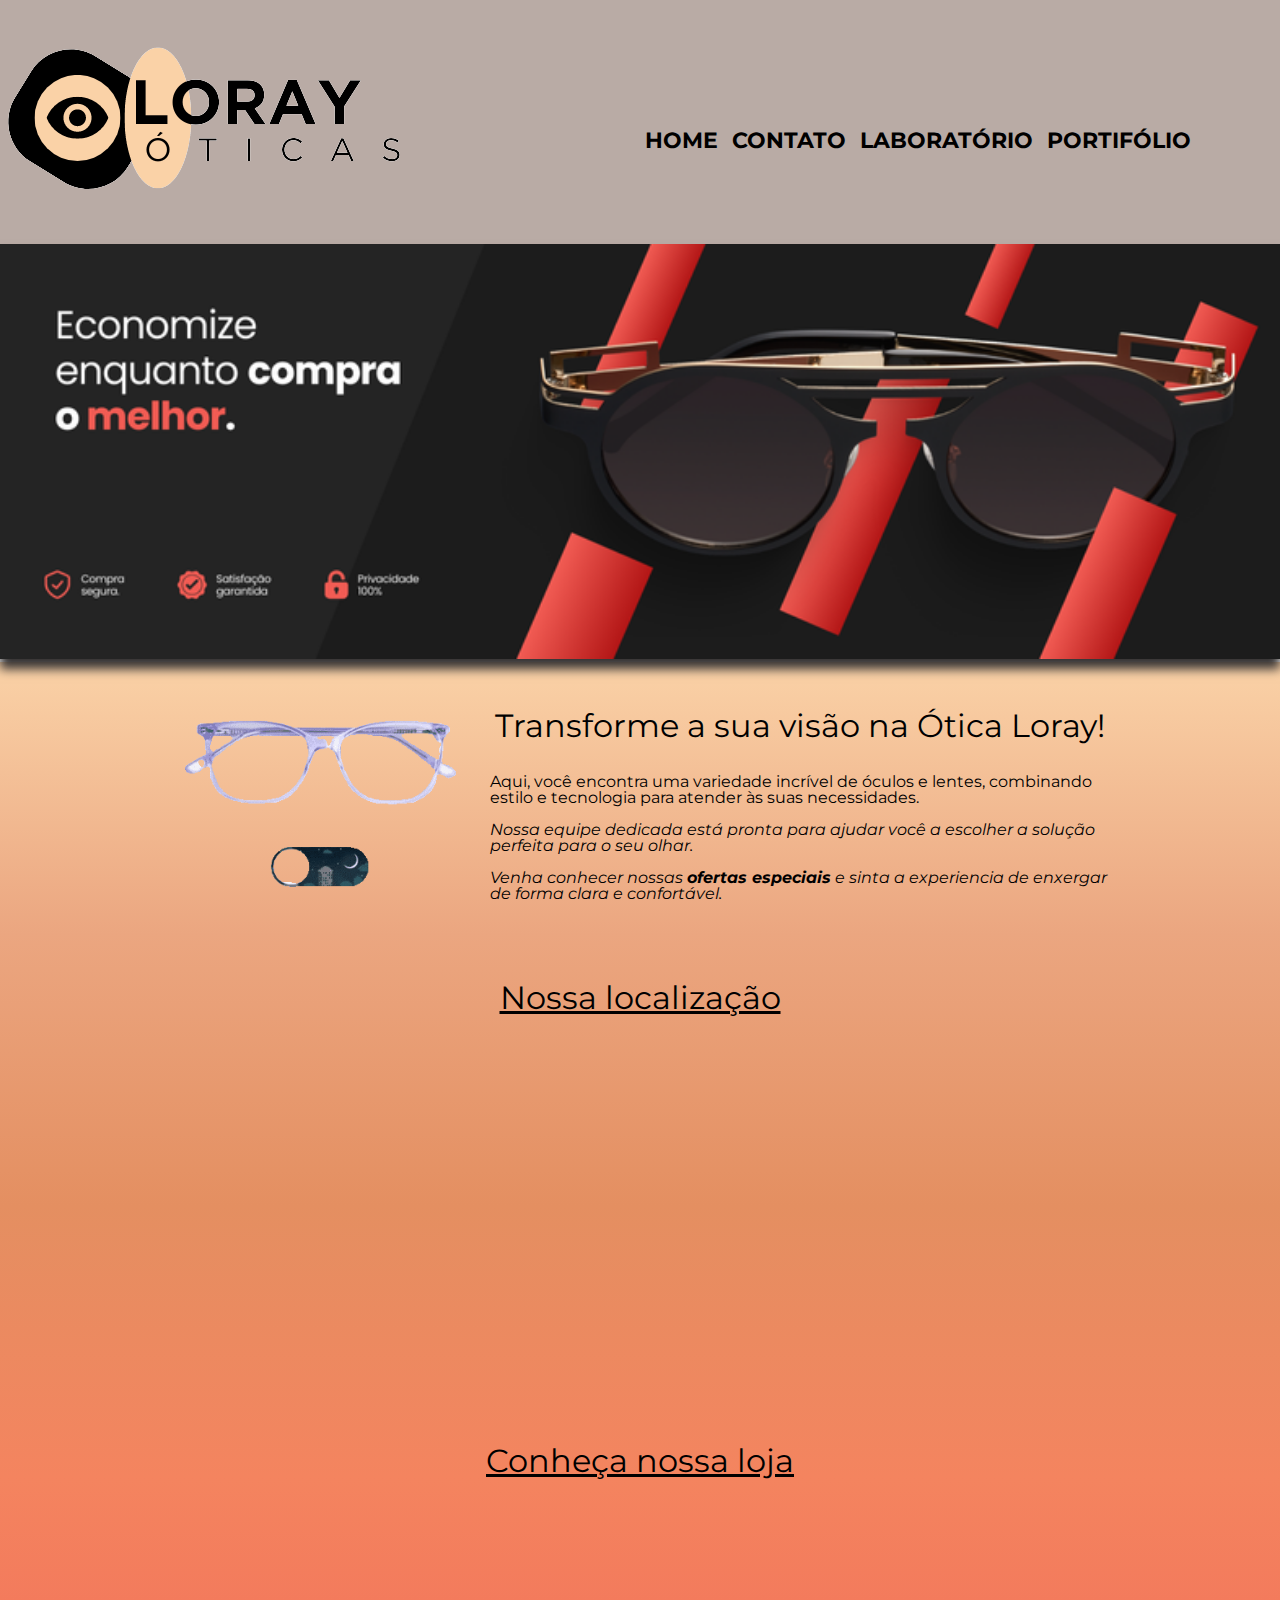
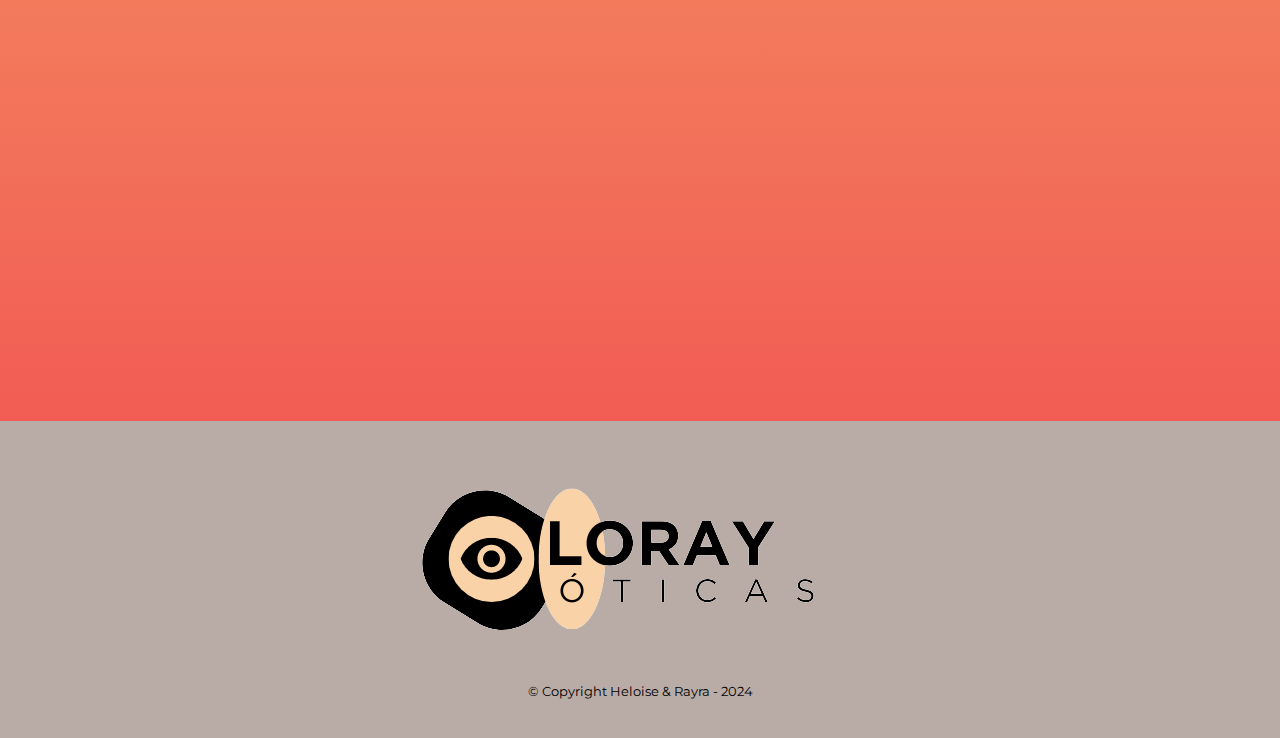
<file: Óticas Loray/index.html>
<!DOCTYPE html>
<html lang="pt-br">
	<head>
		<meta charset="UTF-8">
		<meta name="viewport" content="width=device-width">
		<title> Óticas Loray</title>

		<link rel="stylesheet" href="reset.css">
		<link rel="stylesheet" href="style.css">
		<link href="https://fonts.googleapis.com/css?family=Montserrat&display=swap" rel="stylesheet">
	</head>

	<body>
		<header>
			<div class="caixa"> <img src="logo.png">
				<nav>
					<ul>
						<li><a href="index.html">Home</a></li>
						<li><a href="contato.html">Contato</a></li>
						<li><a href="laboratorio.html">Laboratório</a></li>
						<li><a href="portifolio.html">Portifólio</a></li>
					
					</ul>
				</nav>

			</div>
		</header>

		<img class="banner" src="banner.jpg">

	
		<main class="main">
			<section class="principal">
				
				<h2 class="titulo-principal"><img class="gifoculos" src="gifoculos.gif" alt="gif de um oculos ">Transforme a sua visão na Ótica Loray!</h2>	
				
				
			
				<p>Aqui, você encontra uma variedade incrível de óculos e lentes, combinando estilo e tecnologia para atender às suas necessidades. </p>

				<p id="missao"><em>Nossa equipe dedicada está pronta para ajudar você a escolher a solução perfeita para o seu olhar. </p>
				<p> Venha conhecer nossas <em><strong>ofertas especiais</strong></em>  e sinta a experiencia de enxergar de forma clara e confortável.</p>
				<br>
			
			</section>

			<section class="mapa">
				<h3 class="titulo-principal">  <u>Nossa localização</u> </h3> 
			</section>

			<div class="mapa-conteudo">
				<iframe src="https://www.google.com/maps/embed?pb=!1m18!1m12!1m3!1d3602.560564037801!2d-49.54395982460975!3d-25.452950977547168!2m3!1f0!2f0!3f0!3m2!1i1024!2i768!4f13.1!3m3!1m2!1s0x94dd17c97427dd15%3A0xcb5705aef6d4943c!2sCasa%20dos%20%C3%93culos%20-%20%C3%93tica%20de%20Campo%20Largo!5e0!3m2!1spt-BR!2sbr!4v1722599964768!5m2!1spt-BR!2sbr" width="100%" height="300" style="border:0;"  loading="lazy" referrerpolicy="no-referrer-when-downgrade"></iframe>
			</div>
		
			<section class="beneficios">
				<h3> <u>Conheça nossa loja</u></h3>

				<div class="video">
					<iframe width="560" height="315" src="https://www.youtube.com/embed/RfmzYPSazhI?si=wtrLxNY4QhWUOHfN" title="YouTube video player" frameborder="0" allow="accelerometer; autoplay; clipboard-write; encrypted-media; gyroscope; picture-in-picture; web-share" referrerpolicy="strict-origin-when-cross-origin" allowfullscreen></iframe>
				</div>
			</section>
		</main><footer>
				<div class="footer"> <img src="logo.png">
			<p class="copyright">&copy; Copyright Heloise & Rayra - 2024</p> </div>
		</footer>
	</body>
</html>
</file>
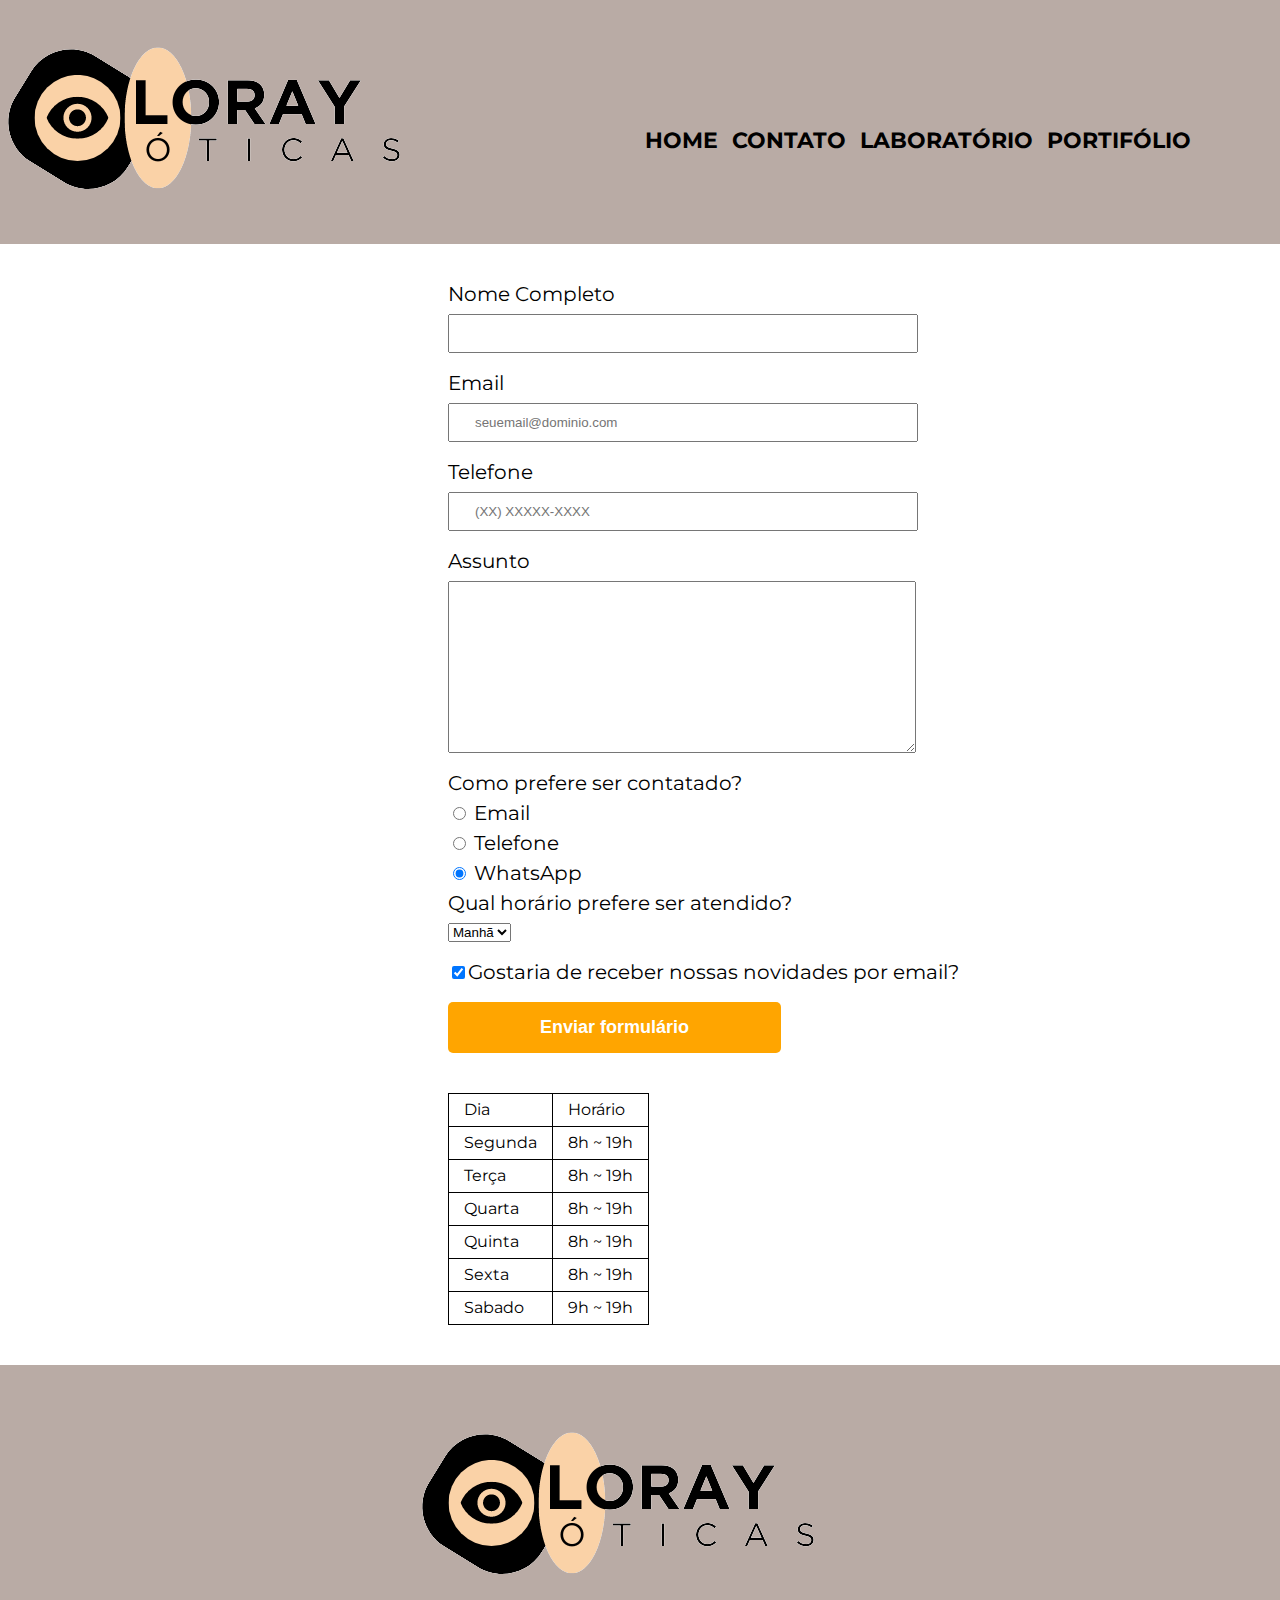
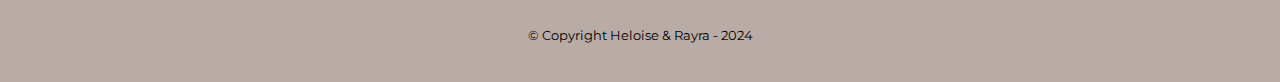
<file: Óticas Loray/contato.html>
<!DOCTYPE html>
<html lang="pt-br">
	<head>
		<meta charset="UTF-8">
		<meta name="viewport" content="width=device-width">
		<title> Óticas Loray</title>

		<link rel="stylesheet" href="reset.css">
		<link rel="stylesheet" href="style.css">
		<link href="https://fonts.googleapis.com/css?family=Montserrat&display=swap" rel="stylesheet">
	</head>

	<body>
		<header>
			<div class="caixa"> <img src="logo.png">
				<nav>
					<ul>
						<li><a href="index.html">Home</a></li>
						<li><a href="contato.html">Contato</a></li>
						<li><a href="laboratorio.html">Laboratório</a></li>
						<li><a href="portifolio.html">Portifólio</a></li>
	
					</ul>
				</nav>
	
			</div>
		</header>
	
		
		<main class="mainctt">
			<form>
				<label for="nomesobrenome">Nome Completo</label>
				<input type="text" id="nomesobrenome" class="input-padrao" required>

				<label for="email">Email</label>
				<input type="email" id="email" class="input-padrao" required placeholder="seuemail@dominio.com">

				<label for="telefone">Telefone</label>
				<input type="tel" id="telefone" class="input-padrao" required placeholder="(XX) XXXXX-XXXX">

				<label for="mensagem">Assunto</label>
				<textarea cols="70" rows="10" id="mensagem" class="input-padrao" required></textarea>

				<fieldset>
					<legend>Como prefere ser contatado?</legend>
					<label for="radio-email"><input type="radio" name="contato" value="email" id="radio-email"> Email</label>
					
					<label for="radio-telefone"><input type="radio" name="contato" value="telefone" id="radio-telefone"> Telefone</label>
					
					<label for="radio-whatsapp"><input type="radio" name="contato" value="whatsapp" id="radio-whatsapp" checked> WhatsApp</label>
				</fieldset>

				<fieldset>
					<legend>Qual horário prefere ser atendido?</legend>
					<select>
						<option>Manhã</option>
						<option>Tarde</option>
						<option>Noite</option>
					</select>
				</fieldset>

				<label class="checkbox"><input type="checkbox" checked>Gostaria de receber nossas novidades por email?</label>

				<input type="submit" value="Enviar formulário" class="enviar">
			</form>

			<table>
				<tr>
					<td>Dia</td>
					<td>Horário</td>
				</tr>
				<tr>
					<td>Segunda</td>
					<td>8h ~ 19h</td>
				</tr>
				<tr>
					<td>Terça</td>
					<td>8h ~ 19h</td>
				</tr>
				<tr>
					<td>Quarta</td>
					<td>8h ~ 19h</td>
				</tr>
				<tr>
					<td>Quinta</td>
					<td>8h ~ 19h</td>
				</tr>
				<tr>
					<td>Sexta</td>
					<td>8h ~ 19h</td>
				</tr>
				<tr>
					<td>Sabado</td>
					<td>9h ~ 19h</td>
				</tr>
			</table>
		</main>

		<footer>
			<div class="footer"> <img src="logo.png">
		<p class="copyright">&copy; Copyright Heloise & Rayra - 2024</p> </div>
	</footer>
</body>
</html>
</file>
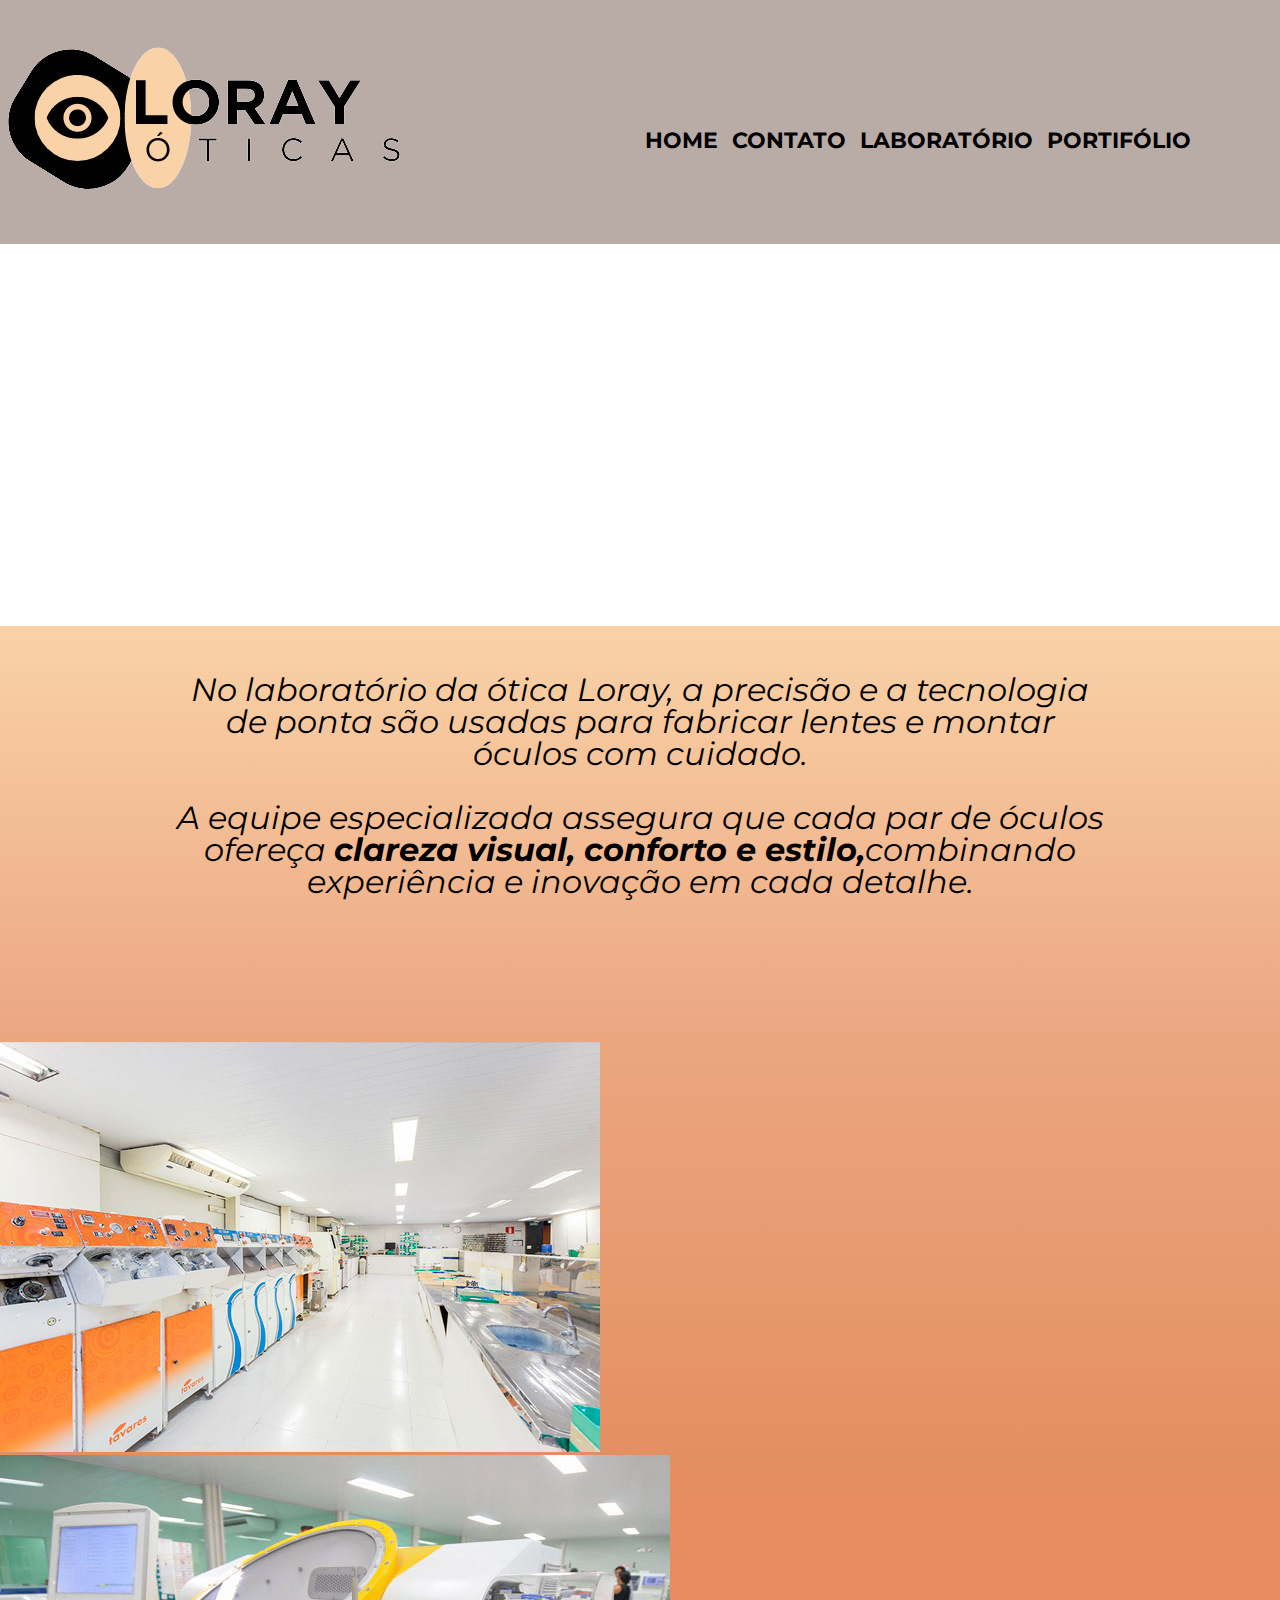
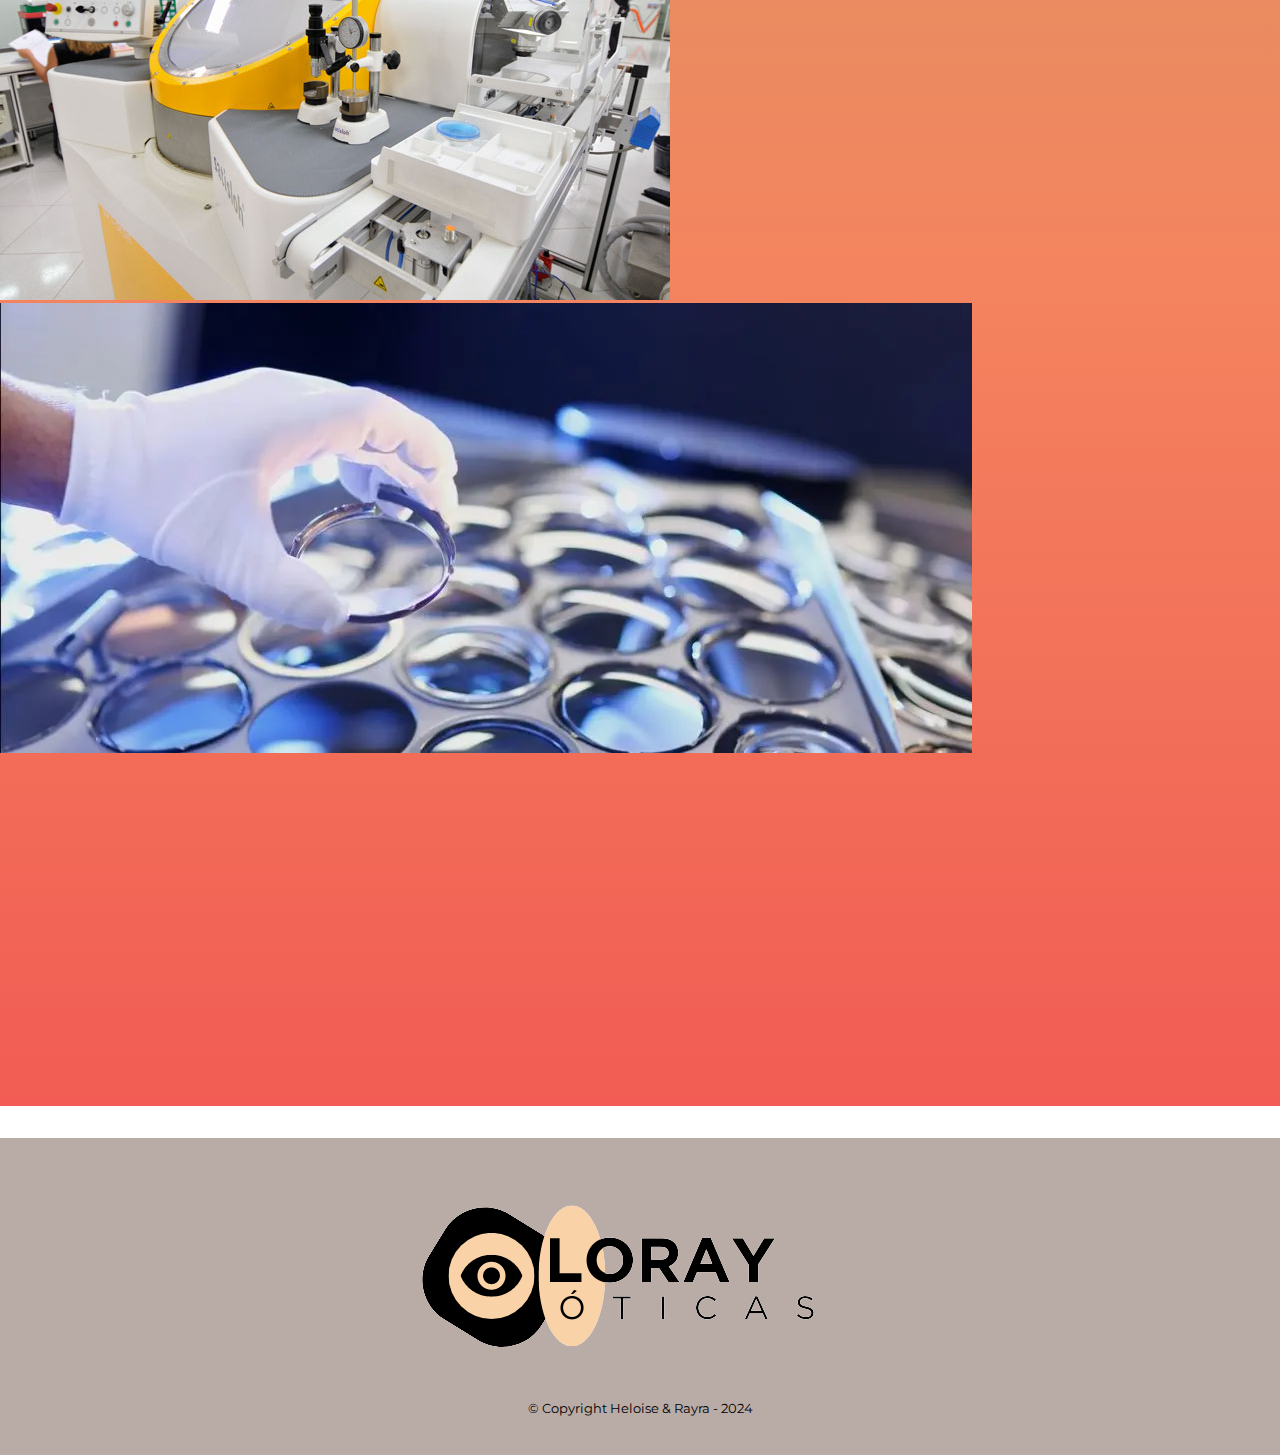
<file: Óticas Loray/laboratorio.html>
<!DOCTYPE html>
<html lang="pt-br">
<head>
    <meta charset="UTF-8">
    <meta name="viewport" content="width=device-width, initial-scale=1.0">
    <title>Document</title>
    <meta charset="UTF-8">
    <meta name="viewport" content="width=device-width">
    <title>OticasLoray</title>

    <link rel="stylesheet" href="reset.css">
    <link rel="stylesheet" href="style.css">
    <link href="https://fonts.googleapis.com/css?family=Montserrat&display=swap" rel="stylesheet">
</head>

<body>
    <header>
		<div class="caixa"> <img src="logo.png">
			<nav>
				<ul>
					<li><a href="index.html">Home</a></li>
					<li><a href="contato.html">Contato</a></li>
					<li><a href="laboratorio.html">Laboratório</a></li>
					<li><a href="portifolio.html">Portifólio</a></li>

				</ul>
			</nav>

		</div>
	</header>


    <div class="video">
        <iframe width="560" height="315" src="https://www.youtube.com/embed/9jNUT_eC2jY?si=UzjKG72JFmr11n1k" title="YouTube video player" frameborder="0" allow="accelerometer; autoplay; clipboard-write; encrypted-media; gyroscope; picture-in-picture; web-share" referrerpolicy="strict-origin-when-cross-origin" allowfullscreen></iframe>
    </div>

    <main class="main">
        <section class="principal">
            
            <h2 class="titulo-principal">
            
            <p id="missao"><em>No laboratório da ótica Loray, a precisão e a tecnologia de ponta são usadas para fabricar lentes e montar óculos com cuidado. </p>
            <p> A equipe especializada assegura que cada par de óculos ofereça <em><strong>clareza visual, conforto e estilo,</strong></em>combinando experiência e inovação em cada detalhe.</p>
            <br>
            <p></p>
        </section>
    <img src="aquisicao-maquinario-digitalizado-2.jpg" 
    alt="">
    <div>
        <img src="1.jpg" 
        alt="">
    </div>
    <img src="imgem-laboratorio-home.webp" 
    alt="">
            <div class="video">
                <iframe width="560" height="315" src="https://www.youtube.com/embed/9jNUT_eC2jY?si=UzjKG72JFmr11n1k" title="YouTube video player" frameborder="0" allow="accelerometer; autoplay; clipboard-write; encrypted-media; gyroscope; picture-in-picture; web-share" referrerpolicy="strict-origin-when-cross-origin" allowfullscreen></iframe>
            </div>
        </section>
    </main>
     <footer>
        <div class="footer"> <img src="logo.png">
    <p class="copyright">&copy; Copyright Heloise & Rayra - 2024</p> </div>
    </footer>
</body>
</html>
</file>
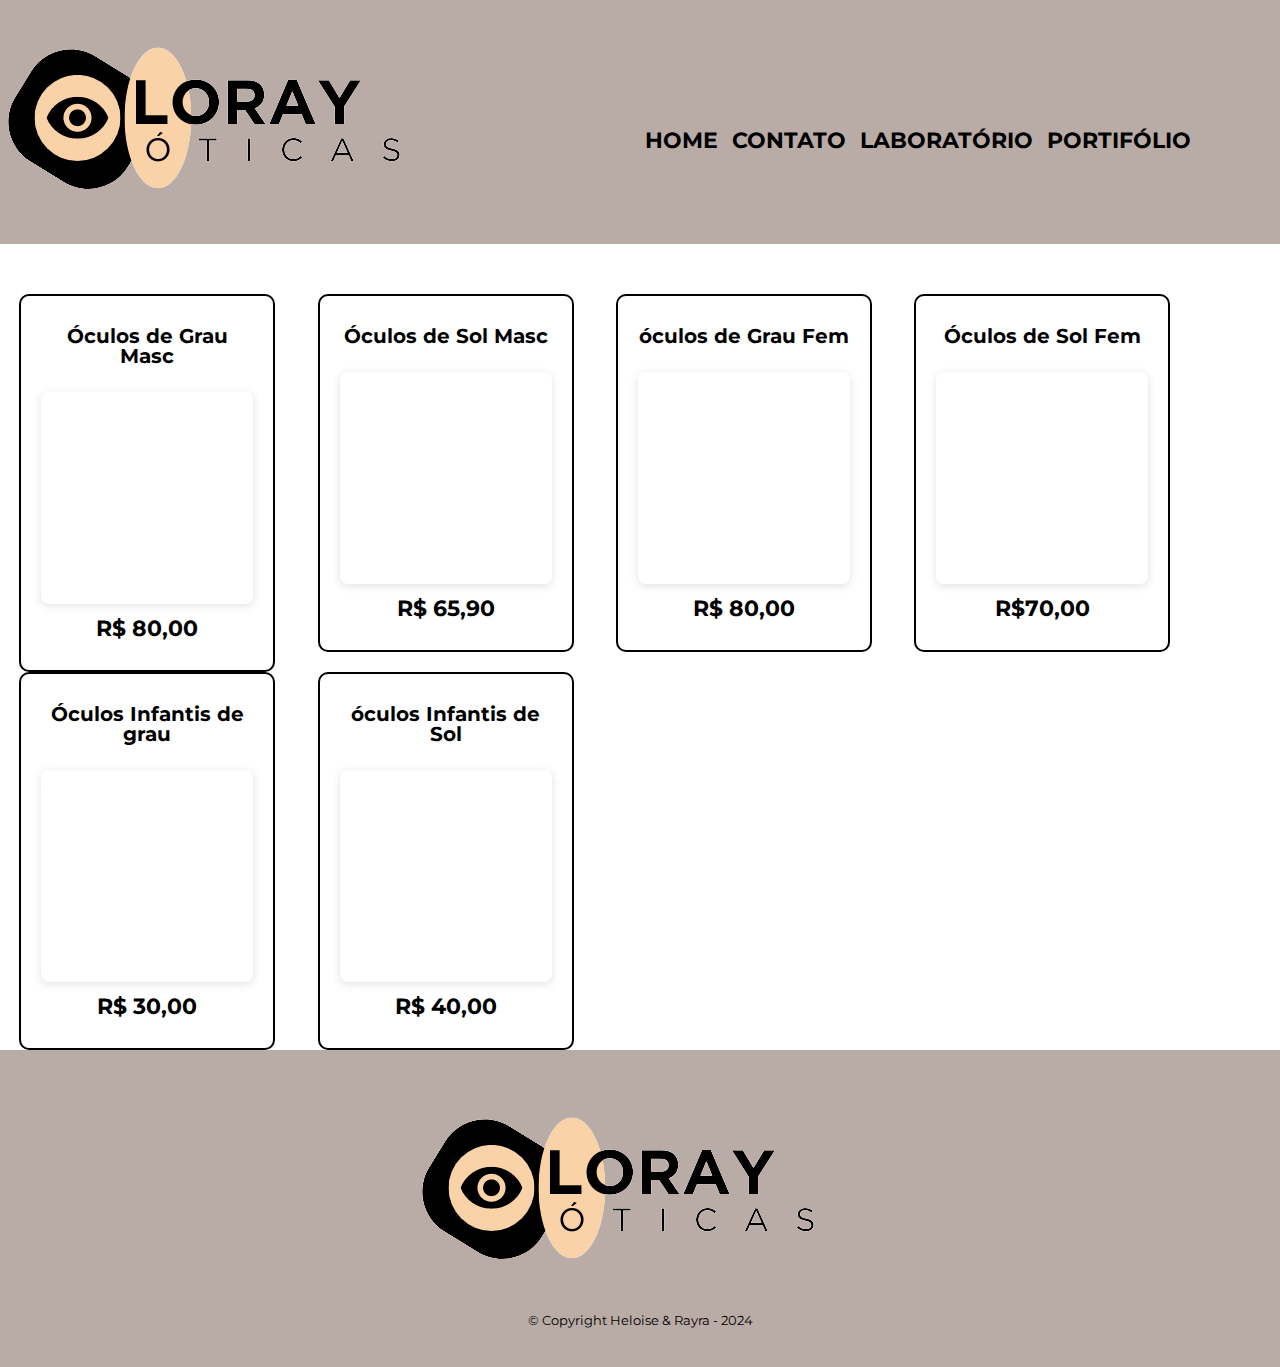
<file: Óticas Loray/portifolio.html>
<!DOCTYPE html>
<html lang="pt-br">

<head>
	<meta charset="UTF-8">
	<meta name="viewport" content="width=device-width">
	<title> Óticas Loray</title>

	<link rel="stylesheet" href="reset.css">
	<link rel="stylesheet" href="style.css">
	<link href="https://fonts.googleapis.com/css?family=Montserrat&display=swap" rel="stylesheet">
</head>

<body>
	<header>
		<div class="caixa"> <img src="logo.png">
			<nav>
				<ul>
					<li><a href="index.html">Home</a></li>
					<li><a href="contato.html">Contato</a></li>
					<li><a href="laboratorio.html">Laboratório</a></li>
					<li><a href="portifolio.html">Portifólio</a></li>

				</ul>
			</nav>

		</div>
	</header>

	<main>
		<ul class="produtos">
			<li>
				<h2>Óculos de Grau Masc</h2>
				<div style="position: relative; width: 100%; height: 0; padding-top: 100.0000%;
					padding-bottom: 0; box-shadow: 0 2px 8px 0 rgba(63,69,81,0.16); margin-top: 1.6em; margin-bottom: 0.9em; overflow: hidden;
					border-radius: 8px; will-change: transform;">
					<iframe loading="lazy"
						style="position: absolute; width: 100%; height: 100%; top: 0; left: 0; border: none; padding: 0;margin: 0;"
						src="https:&#x2F;&#x2F;www.canva.com&#x2F;design&#x2F;DAGNalSgGXA&#x2F;U28WVodXOd158ykDAvBIXA&#x2F;view?embed"
						allowfullscreen="allowfullscreen" allow="fullscreen">
					</iframe>
				</div>


				<p class="produto-preco">R$ 80,00</p>
			</li>
			<li>
				<h2>Óculos de Sol Masc</h2>
				<div style="position: relative; width: 100%; height: 0; padding-top: 100.0000%;
 				padding-bottom: 0; box-shadow: 0 2px 8px 0 rgba(63,69,81,0.16); margin-top: 1.6em; margin-bottom: 0.9em; overflow: hidden;
 				border-radius: 8px; will-change: transform;">
					<iframe loading="lazy"
						style="position: absolute; width: 100%; height: 100%; top: 0; left: 0; border: none; padding: 0;margin: 0;"
						src="https:&#x2F;&#x2F;www.canva.com&#x2F;design&#x2F;DAGNarpKcBM&#x2F;Nrq7krKUwKw8VNkjrHjhCg&#x2F;view?embed"
						allowfullscreen="allowfullscreen" allow="fullscreen">
					</iframe>
				</div>
			
				<p class="produto-preco">R$ 65,90</p>
			</li>
			<li>
				<h2>óculos de Grau Fem</h2>
				<div style="position: relative; width: 100%; height: 0; padding-top: 100.0000%;
				padding-bottom: 0; box-shadow: 0 2px 8px 0 rgba(63,69,81,0.16); margin-top: 1.6em; margin-bottom: 0.9em; overflow: hidden;
				border-radius: 8px; will-change: transform;">
				 <iframe loading="lazy" style="position: absolute; width: 100%; height: 100%; top: 0; left: 0; border: none; padding: 0;margin: 0;"
				   src="https:&#x2F;&#x2F;www.canva.com&#x2F;design&#x2F;DAGNaltDOzg&#x2F;0zs2WGc3lKo42k_8i_gs4g&#x2F;view?embed" allowfullscreen="allowfullscreen" allow="fullscreen">
				 </iframe>
			   </div>

				<p class="produto-preco">R$ 80,00</p>
		
			</li>
			<li>
				<h2>Óculos de Sol Fem</h2>
				<div style="position: relative; width: 100%; height: 0; padding-top: 100.0000%;
				padding-bottom: 0; box-shadow: 0 2px 8px 0 rgba(63,69,81,0.16); margin-top: 1.6em; margin-bottom: 0.9em; overflow: hidden;
				border-radius: 8px; will-change: transform;">
				 <iframe loading="lazy" style="position: absolute; width: 100%; height: 100%; top: 0; left: 0; border: none; padding: 0;margin: 0;"
				   src="https:&#x2F;&#x2F;www.canva.com&#x2F;design&#x2F;DAGNa0PlcIE&#x2F;JzfZfG-S7VF-VRMG89veVg&#x2F;view?embed" allowfullscreen="allowfullscreen" allow="fullscreen">
				 </iframe>
			   </div>
			
				<p class="produto-preco">R$70,00 </p>
			</li>
			<li>
				<h2>Óculos Infantis de grau</h2>
				<div style="position: relative; width: 100%; height: 0; padding-top: 100.0000%;
				padding-bottom: 0; box-shadow: 0 2px 8px 0 rgba(63,69,81,0.16); margin-top: 1.6em; margin-bottom: 0.9em; overflow: hidden;
				border-radius: 8px; will-change: transform;">
				 <iframe loading="lazy" style="position: absolute; width: 100%; height: 100%; top: 0; left: 0; border: none; padding: 0;margin: 0;"
				   src="https:&#x2F;&#x2F;www.canva.com&#x2F;design&#x2F;DAGNarY7QpA&#x2F;03ojsVVEYv9WAUE83-koaw&#x2F;view?embed" allowfullscreen="allowfullscreen" allow="fullscreen">
				 </iframe>
			   </div>

				<p class="produto-preco">R$ 30,00</p>
			</li>
			<li>
				<h2>óculos Infantis de Sol</h2>
			
			   <div style="position: relative; width: 100%; height: 0; padding-top: 100.0000%;
			   padding-bottom: 0; box-shadow: 0 2px 8px 0 rgba(63,69,81,0.16); margin-top: 1.6em; margin-bottom: 0.9em; overflow: hidden;
			   border-radius: 8px; will-change: transform;">
				<iframe loading="lazy" style="position: absolute; width: 100%; height: 100%; top: 0; left: 0; border: none; padding: 0;margin: 0;"
				  src="https:&#x2F;&#x2F;www.canva.com&#x2F;design&#x2F;DAGNanbQjD0&#x2F;HUL_R16EWCqmXaNaKVlLug&#x2F;view?embed" allowfullscreen="allowfullscreen" allow="fullscreen">
				</iframe>
			  </div>
				<p class="produto-preco">R$ 40,00</p>
			</li>
			</div>
		</ul>
	</main>
	<footer>
		<div class="footer"> <img src="logo.png">
			<p class="copyright">&copy; Copyright Heloise & Rayra - 2024</p>
		</div>
	</footer>
</body>

</html>
</file>
<file: Óticas Loray/style.css>
body {
	font-family: 'Montserrat', sans-serif;
}

header {
	background: #b9aba5;
	padding: 20px 0;
}

.caixa {
	position: relative;
	width: 100%;
	margin: 0 0 0;
}

nav {
	position: absolute;
	top: 110px;
	margin-left: 50%;

}

nav li {
	display: inline;
	margin:5px 5px 5px 5px;
}

nav a {
	text-transform: uppercase;
	color: #000000;
	font-weight: bold;
	font-size: 22px;
	text-decoration: none;
}

nav a:hover {
	color: #C78C19;
	text-decoration: underline;
}

.produtos {
	width: 100%;
	margin: 0 0 0 0;
	padding: 50px 0 0 0;

}

.produtos li {
	display: inline-block;
	text-align: center;
	width: 20%;
	vertical-align: top;
	margin: 0 1.5%;
	padding: 30px 20px;
	box-sizing: border-box;
	border: 2px solid #000000;
	border-radius: 10px;
}

.produtos li:hover {
	border-color: #C78C19;
}

.produtos li:active {
	border-color: #088C19;	
}

.produtos li:hover h2 {
	font-size: 34px;
}

.produtos h2 {
	font-size: 20px;
	font-weight: bold;
}

.produto-descricao {
	font-size: 18px;
}

.produto-preco {
	font-size: 22px;
	font-weight: bold;
	margin-top: 10px;
}


.copyright {
	color: #000000;
	font-size: 13px;
	margin: 20px 0 0;
}

.mainctt{
	align-items: center;
	margin-left: 35%;
}

form {
	margin: 40px 0;
}

form label, form legend {
	display:block;
	font-size: 20px;
	margin: 0 0 10px;
}

.input-padrao {
	display: block;
	margin: 0 0 20px;
	padding: 10px 25px;
	width: 50%;
}

.checkbox {
	margin: 20px 0;
}

.enviar {
	width:40%;
	padding: 15px 0;
	background: orange;
	color: white;
	font-weight: bold;
	font-size: 18px;
	border: none;
	border-radius: 5px;
	transition: 1s all;
	cursor: pointer;
}

.enviar:hover {
	background: darkorange;
	transform: scale(1.2);
}

table {
	margin: 20px 0 40px;
}

thead {
	background: #555555;
	color: white;
	font-weight: bold;
}

td, th {
	border: 1px solid #000000;
	padding: 8px 15px;
}


/* css da página inicial */
.banner {
	width:100%;
	opacity: 1;
	transition: 500ms;
	box-shadow: 0 10px 10px 0 #363333;
}
.banner:hover {
	opacity: 0,3 ;
}

.main{
	background: linear-gradient(#fad2a7, #eba680, #e48f61, #f4845f, #f27059, #f25c54);
}

.titulo-principal {
	text-align: center;
	font-size: 2em;
	margin: 0 0 1em;
	clear: left;
}

.principal {
	padding: 3em 0;
	width: 940px;
	margin: 0 auto;
}

.principal p {
	margin: 0 0 1em;
}

.principal strong {
	font-weight: bold;
}

.principal em {
	font-style: italic;
}

.gifoculos {
	width: 300px;
	float: inline-start;
	margin: 0 20px 20px 0;
}

.mapa {
	padding: 0 0 0;	
}

.mapa-conteudo {
	width: 100%;
	margin: 0 0 0;
}

.mapa p {
	margin: 0 0 2em;
	text-align: center;
}

.beneficios {
	padding: 3em 0;text-align: center;
	font-size: 2em;
	clear: left;
}

.conteudo-beneficios {
	width: 640px;
	margin: 0 auto;
}

.video {
	width: 560px;
	margin: 2em auto;
	
}

.em{
background-color: #b9aba5;
}

.footer{
	position: relative;
	width: 100%;
	margin: 0 auto;
	background-color:#b9aba5 ;

	text-align: center;
	padding: 40px 0;
}

@media screen and (max-width: 480px) {
	.caixa, .principal, .conteudo-beneficios, .mapa-conteudo, .video {
		width: auto;
	}

	h1 {
		text-align: center;
	}

	nav {
		position: static;
	}

	.lista-beneficios, .imagem-beneficios {
		width: 100%;
	}
}
</file>
